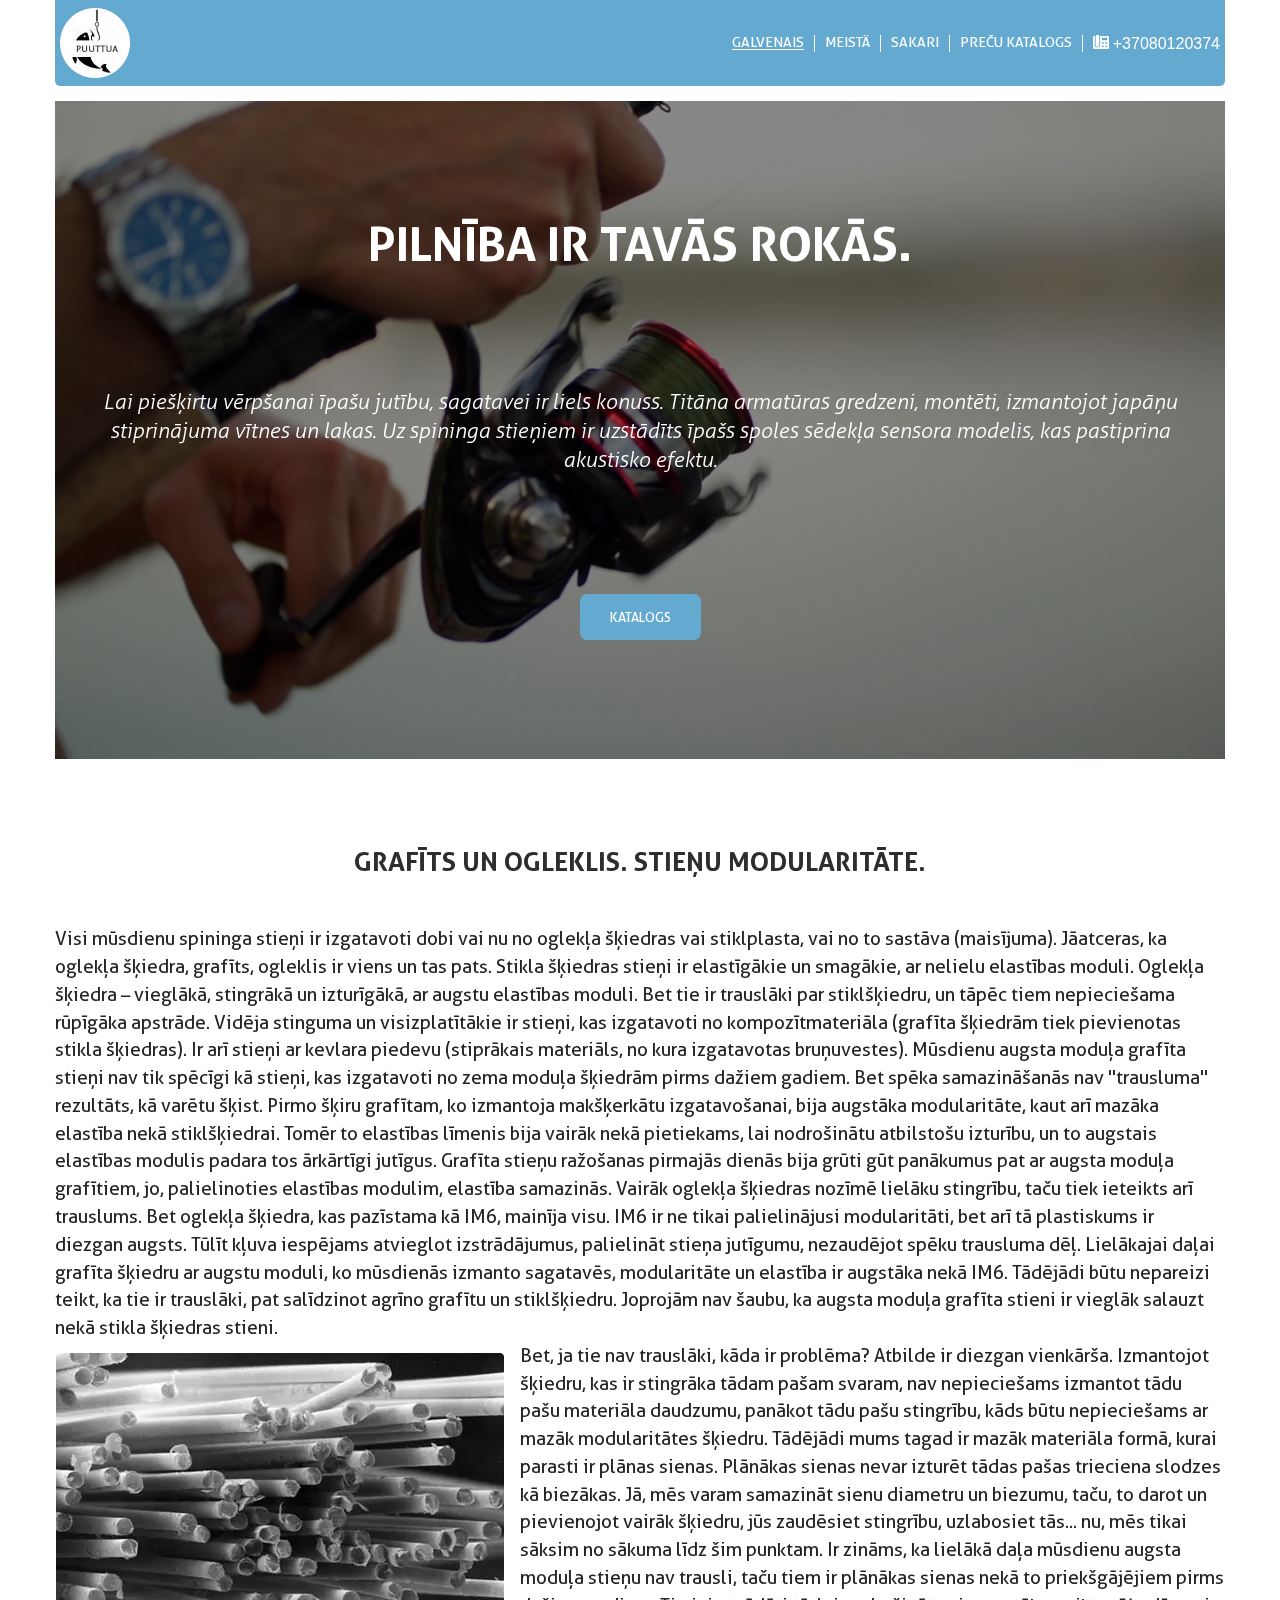
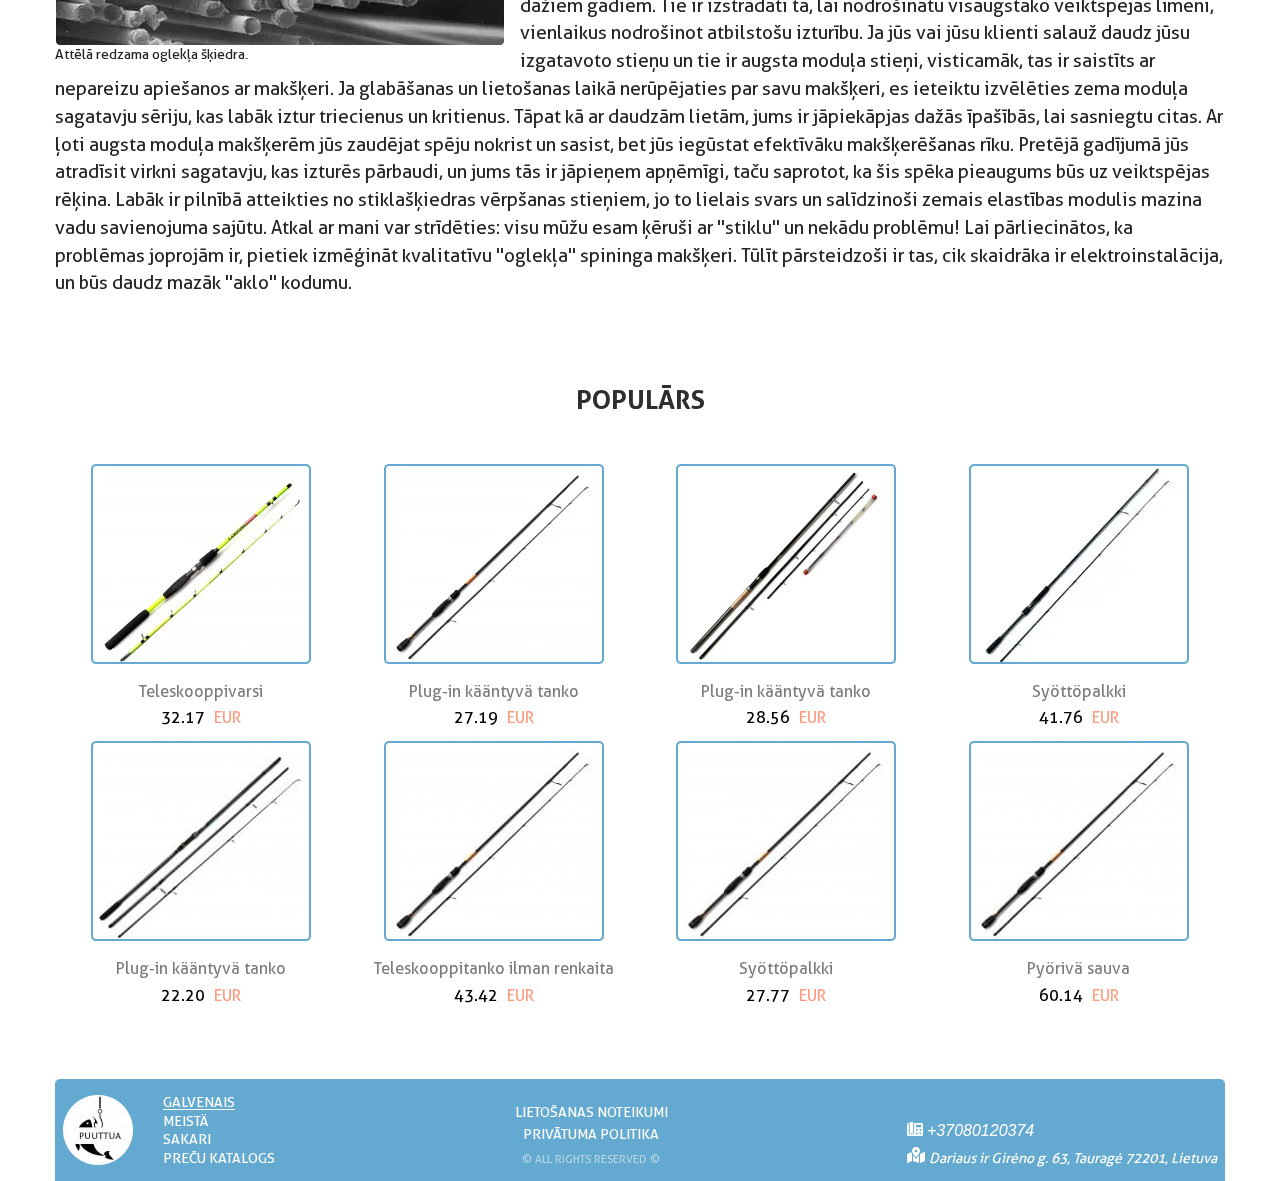
<file: index.html>
<!DOCTYPE html>
<html lang="lv">

<head>
  <title>Galvenais</title>
  <meta charset="UTF-8">
  <meta name="format-detection" content="telephone=no">
  <link rel="stylesheet" href="css/style.min.css">
  <link rel="shortcut icon" href="img/icons/favicon.ico">
  <meta name="viewport" content="width=device-width, initial-scale=1.0">
</head>

<body>
  <div class="wrapper">
    <header class="header">
      <div class="container">
        <div class="header__row">
          <div class="header__logo logo"> <a href="index.html">
              <picture>
                <source srcset="img/icons/log.webp" type="image/webp"><img src="img/icons/log.png" alt="Logo">
              </picture>
            </a> </div>
          <div class="header__menu menu">
            <div class="menu__icon icon-menu"> <span></span> <span></span> <span></span> </div>
            <nav class="menu__body">
              <ul class="menu__list">
                <li><a href="index.html" class="menu__link active-page">Galvenais</a></li>
                <li><a href="aboutUs.html" target="_blank" target="_blank" class="menu__link">Meistä</a></li>
                <li><a href="contacts.html" target="_blank" target="_blank" class="menu__link">sakari</a></li>
                <li><a href="catalog.html" target="_blank" target="_blank" class="menu__link">Preču katalogs</a></li>
                <li><a href="tel:+37080120374" class="data__phone">+37080120374</a></li>
              </ul>
            </nav>
          </div>
        </div>
      </div>
    </header>
    <div class="content">
      <section class="page-intro">
        <div class="full-screen">
          <div class="container">
            <div class="full-screen__item">
              <div class="full-screen__layer">
                <div class="full-screen__body">
                  <h1 class="full-screen__title">Pilnība ir tavās rokās.</h1>
                  <p class="full-screen__text">Lai piešķirtu vērpšanai īpašu jutību, sagatavei ir liels konuss. Titāna
                    armatūras gredzeni, montēti, izmantojot japāņu stiprinājuma vītnes un lakas. Uz spininga stieņiem ir
                    uzstādīts īpašs spoles sēdekļa sensora modelis, kas pastiprina akustisko efektu. </p> <a
                    class="full-screen__link" href="catalog.html" target="_blank"> <input class="full-screen__btn" type="button"
                      value="Katalogs"> </a>
                </div> <video class="full-screen__video-descktop" src="img/Introductory_video-desktop.mp4" autoplay
                  preload="auto" loop muted></video> <video class="full-screen__video-mobile"
                  src="img/Introductory_video-mobile.mp4" autoplay preload="auto" loop muted></video>
              </div>
            </div>
          </div>
        </div>
      </section>
      <section class="page-about">
        <div class="about">
          <div class="container">
            <div class="about__item">
              <h3 class="about__title title">Grafīts un ogleklis. Stieņu modularitāte.</h3>
              <p class="about__text">Visi mūsdienu spininga stieņi ir izgatavoti dobi vai nu no oglekļa šķiedras vai
                stiklplasta, vai no to sastāva (maisījuma). Jāatceras, ka oglekļa šķiedra, grafīts, ogleklis ir viens un
                tas pats. Stikla šķiedras stieņi ir elastīgākie un smagākie, ar nelielu elastības moduli. Oglekļa
                šķiedra – vieglākā, stingrākā un izturīgākā, ar augstu elastības moduli. Bet tie ir trauslāki par
                stiklšķiedru, un tāpēc tiem nepieciešama rūpīgāka apstrāde. Vidēja stinguma un visizplatītākie ir
                stieņi, kas izgatavoti no kompozītmateriāla (grafīta šķiedrām tiek pievienotas stikla šķiedras). Ir arī
                stieņi ar kevlara piedevu (stiprākais materiāls, no kura izgatavotas bruņuvestes). Mūsdienu augsta
                moduļa grafīta stieņi nav tik spēcīgi kā stieņi, kas izgatavoti no zema moduļa šķiedrām pirms dažiem
                gadiem. Bet spēka samazināšanās nav "trausluma" rezultāts, kā varētu šķist. Pirmo šķiru grafītam, ko
                izmantoja makšķerkātu izgatavošanai, bija augstāka modularitāte, kaut arī mazāka elastība nekā
                stiklšķiedrai. Tomēr to elastības līmenis bija vairāk nekā pietiekams, lai nodrošinātu atbilstošu
                izturību, un to augstais elastības modulis padara tos ārkārtīgi jutīgus. Grafīta stieņu ražošanas
                pirmajās dienās bija grūti gūt panākumus pat ar augsta moduļa grafītiem, jo, palielinoties elastības
                modulim, elastība samazinās. Vairāk oglekļa šķiedras nozīmē lielāku stingrību, taču tiek ieteikts arī
                trauslums. Bet oglekļa šķiedra, kas pazīstama kā IM6, mainīja visu. IM6 ir ne tikai palielinājusi
                modularitāti, bet arī tā plastiskums ir diezgan augsts. Tūlīt kļuva iespējams atvieglot izstrādājumus,
                palielināt stieņa jutīgumu, nezaudējot spēku trausluma dēļ. Lielākajai daļai grafīta šķiedru ar augstu
                moduli, ko mūsdienās izmanto sagatavēs, modularitāte un elastība ir augstāka nekā IM6. Tādējādi būtu
                nepareizi teikt, ka tie ir trauslāki, pat salīdzinot agrīno grafītu un stiklšķiedru. Joprojām nav šaubu,
                ka augsta moduļa grafīta stieni ir vieglāk salauzt nekā stikla šķiedras stieni. </p>
              <div class="about__insert">
                <picture>
                  <img src="img/grafit.jpg" alt="karbona šķiedra."
                    class="about__insert-img">
                </picture> <span>Attēlā redzama oglekļa šķiedra. </span>
              </div>
              <p class="about__text"> Bet, ja tie nav trauslāki, kāda ir problēma? Atbilde ir diezgan vienkārša.
                Izmantojot šķiedru, kas ir stingrāka tādam pašam svaram, nav nepieciešams izmantot tādu pašu materiāla
                daudzumu, panākot tādu pašu stingrību, kāds būtu nepieciešams ar mazāk modularitātes šķiedru. Tādējādi
                mums tagad ir mazāk materiāla formā, kurai parasti ir plānas sienas. Plānākas sienas nevar izturēt tādas
                pašas trieciena slodzes kā biezākas. Jā, mēs varam samazināt sienu diametru un biezumu, taču, to darot
                un pievienojot vairāk šķiedru, jūs zaudēsiet stingrību, uzlabosiet tās... nu, mēs tikai sāksim no sākuma
                līdz šim punktam. Ir zināms, ka lielākā daļa mūsdienu augsta moduļa stieņu nav trausli, taču tiem ir
                plānākas sienas nekā to priekšgājējiem pirms dažiem gadiem. Tie ir izstrādāti tā, lai nodrošinātu
                visaugstāko veiktspējas līmeni, vienlaikus nodrošinot atbilstošu izturību. Ja jūs vai jūsu klienti
                salauž daudz jūsu izgatavoto stieņu un tie ir augsta moduļa stieņi, visticamāk, tas ir saistīts ar
                nepareizu apiešanos ar makšķeri. Ja glabāšanas un lietošanas laikā nerūpējaties par savu makšķeri, es
                ieteiktu izvēlēties zema moduļa sagatavju sēriju, kas labāk iztur triecienus un kritienus. Tāpat kā ar
                daudzām lietām, jums ir jāpiekāpjas dažās īpašībās, lai sasniegtu citas. Ar ļoti augsta moduļa makšķerēm
                jūs zaudējat spēju nokrist un sasist, bet jūs iegūstat efektīvāku makšķerēšanas rīku. Pretējā gadījumā
                jūs atradīsit virkni sagatavju, kas izturēs pārbaudi, un jums tās ir jāpieņem apņēmīgi, taču saprotot,
                ka šis spēka pieaugums būs uz veiktspējas rēķina. Labāk ir pilnībā atteikties no stiklašķiedras
                vērpšanas stieņiem, jo ​​to lielais svars un salīdzinoši zemais elastības modulis mazina vadu
                savienojuma sajūtu. Atkal ar mani var strīdēties: visu mūžu esam ķēruši ar "stiklu" un nekādu problēmu!
                Lai pārliecinātos, ka problēmas joprojām ir, pietiek izmēģināt kvalitatīvu "oglekļa" spininga makšķeri.
                Tūlīt pārsteidzoši ir tas, cik skaidrāka ir elektroinstalācija, un būs daudz mazāk "aklo" kodumu. </p>
            </div>
          </div>
        </div>
      </section>
      <section class="page-catalog">
        <div class="catalog">
          <div class="container">
            <h3 class="catalog__title title">Populārs</h3>
            <div class="catalog__items">
              <div class="catalog__item">
                <picture>
                  <img src="img/01.jpg" alt="" class="catalog__item-img">
                </picture>
                <h4 class="catalog__item-name">Teleskooppivarsi</h4>
                <p class="catalog__item-price"> 32.17 <span> EUR </span> </p>
              </div>
              <div class="catalog__item">
                <picture>
                  <img src="img/02.jpg" alt="" class="catalog__item-img">
                </picture>
                <h4 class="catalog__item-name">Plug-in kääntyvä tanko</h4>
                <p class="catalog__item-price"> 27.19 <span> EUR </span> </p>
              </div>
              <div class="catalog__item">
                <picture>
                  <img src="img/03.jpg" alt="" class="catalog__item-img">
                </picture>
                <h4 class="catalog__item-name">Plug-in kääntyvä tanko</h4>
                <p class="catalog__item-price"> 28.56 <span> EUR </span> </p>
              </div>
              <div class="catalog__item">
                <picture>
                  <img src="img/04.jpg" alt="" class="catalog__item-img">
                </picture>
                <h4 class="catalog__item-name">Syöttöpalkki</h4>
                <p class="catalog__item-price"> 41.76 <span> EUR </span> </p>
              </div>
              <div class="catalog__item">
                <picture>
                  <img src="img/05.jpg" alt="" class="catalog__item-img">
                </picture>
                <h4 class="catalog__item-name">Plug-in kääntyvä tanko</h4>
                <p class="catalog__item-price"> 22.20 <span> EUR </span> </p>
              </div>
              <div class="catalog__item">
                <picture>
                  <img src="img/06.jpg" alt="" class="catalog__item-img">
                </picture>
                <h4 class="catalog__item-name">Teleskooppitanko ilman renkaita</h4>
                <p class="catalog__item-price"> 43.42 <span> EUR </span> </p>
              </div>
              <div class="catalog__item">
                <picture>
                  <img src="img/06.jpg" alt="" class="catalog__item-img">
                </picture>
                <h4 class="catalog__item-name">Syöttöpalkki</h4>
                <p class="catalog__item-price"> 27.77 <span> EUR </span> </p>
              </div>
              <div class="catalog__item">
                <picture>
                  <img src="img/06.jpg" alt="" class="catalog__item-img">
                </picture>
                <h4 class="catalog__item-name">Pyörivä sauva</h4>
                <p class="catalog__item-price"> 60.14 <span> EUR </span> </p>
              </div>
            </div>
          </div>
        </div>
      </section>
    </div>
    <footer class="footer">
      <div class='container'>
        <div class="footer__row">
          <div class="footer__culum">
            <div class="footer__logo logo"> <a href="index.html">
                <picture>
                  <source srcset="img/icons/log.webp" type="image/webp"><img src="img/icons/log.png" alt="Logo">
                </picture>
              </a> </div>
            <div class="footer__menu footer-menu">
              <nav class="footer-menu__body">
                <ul class="footer-menu__list">
                  <li><a href="index.html" class="footer-menu__link active-page">Galvenais</a></li>
                  <li><a href="aboutUs.html" target="_blank" class="footer-menu__link">Meistä</a></li>
                  <li><a href="contacts.html" target="_blank" class="footer-menu__link">sakari</a></li>
                  <li><a href="catalog.html" target="_blank" class="footer-menu__link">Preču katalogs</a></li>
                </ul>
              </nav>
            </div>
          </div>
          <div class="footer__culum">
            <div class="footer__rules rules">
              <a href="termsOfUse.html" target="_blank">Lietošanas noteikumi</a>
              <a href="privacyPolicy.html" target="_blank">Privātuma politika</a>
              <p class="rules__text">© all rights reserved ©</p>
            </div>
          </div>
          <div class="footer__culum">
            <address class="footer__data data">
              <div class="data"> <a class="data__phone" href="tel:+37080120374">+37080120374</a> <a
                  class="data__address" href="">Dariaus ir Girėno g. 63, Tauragė 72201, Lietuva</a> </div>
            </address>
          </div>
        </div>
      </div>
    </footer>
  </div>
  <script src="https://code.jquery.com/jquery-3.3.1.min.js"></script>
  <script src="js/script.js"></script>
</body>

</html>
</file>
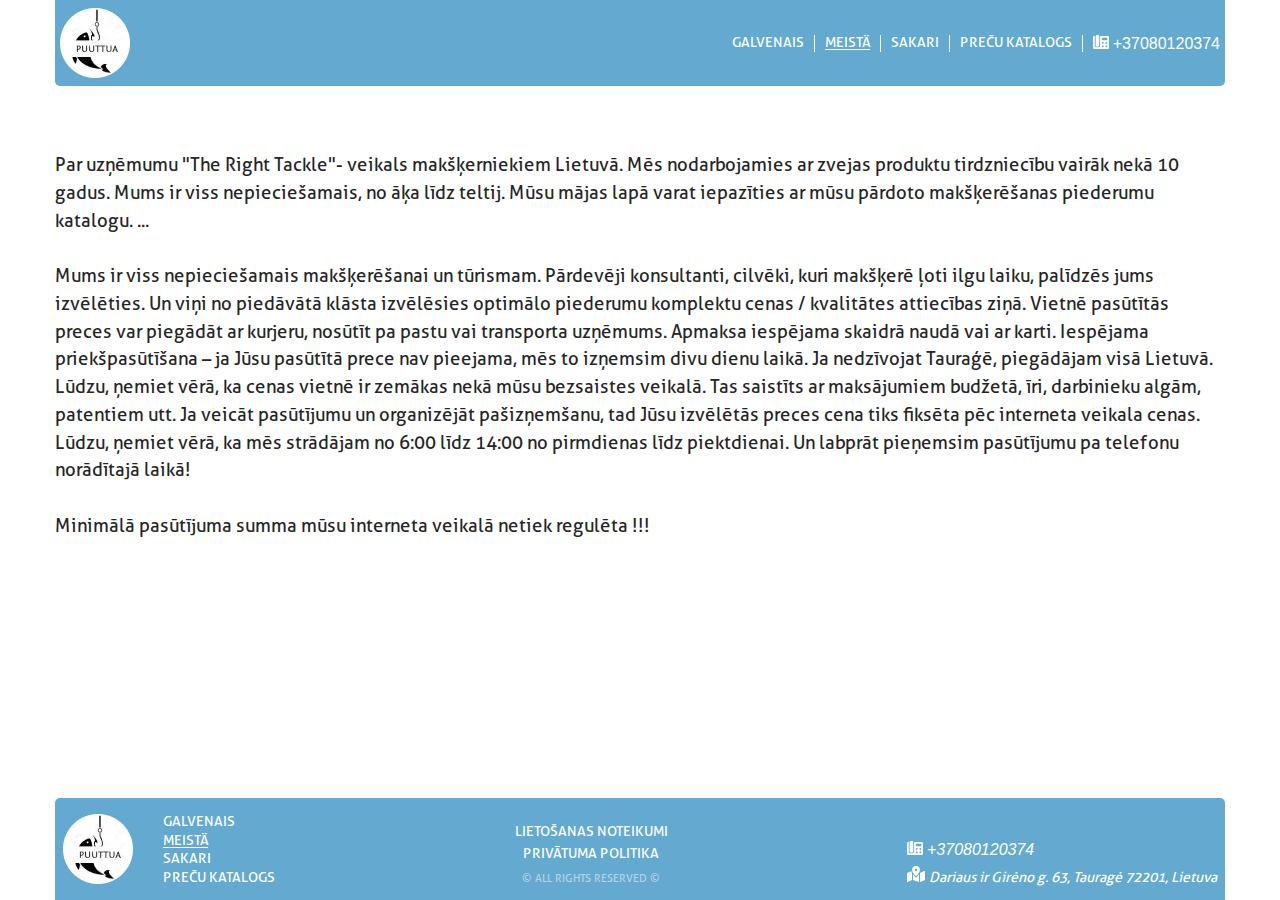
<file: aboutUs.html>
<!DOCTYPE html>
<html lang="lv">

<head>
  <title>Meistä</title>
  <meta charset="UTF-8">
  <meta name="format-detection" content="telephone=no">
  <link rel="stylesheet" href="css/style.min.css">
  <link rel="shortcut icon" href="img/icons/favicon.ico">
  <meta name="viewport" content="width=device-width, initial-scale=1.0">
</head>

<body>
  <div class="wrapper">
    <header class="header">
      <div class="container">
        <div class="header__row">
          <div class="header__logo logo"> 
            <a href="index.html">
              <picture>
                <source srcset="img/icons/log.webp" type="image/webp">
                <img src="img/icons/log.png" alt="Logo">
              </picture>
            </a> 
          </div>
          <div class="header__menu menu">
            <div class="menu__icon icon-menu"> <span></span> <span></span> <span></span> </div>
            <nav class="menu__body">
              <ul class="menu__list">
                <li><a href="index.html" class="menu__link">Galvenais</a></li>
                <li><a href="aboutUs.html" target="_blank" class="menu__link active-page">Meistä</a></li>
                <li><a href="contacts.html" target="_blank" class="menu__link">sakari</a></li>
                <li><a href="catalog.html" target="_blank" class="menu__link">Preču katalogs</a></li>
                <li><a href="tel:+37080120374" class="data__phone">+37080120374</a></li>
              </ul>
            </nav>
          </div>
        </div>
      </div>
    </header>

    <div class="content">
      <div class="about-us">
        <div class="container">
          <h3 class="about-us__title title"></h3>
          <p class="about-us__text text">Par uzņēmumu
            "The Right Tackle"- veikals makšķerniekiem Lietuvā.
            Mēs nodarbojamies ar zvejas produktu tirdzniecību vairāk nekā 10 gadus. Mums ir viss nepieciešamais, no āķa
            līdz teltij. Mūsu mājas lapā varat iepazīties ar mūsu pārdoto makšķerēšanas piederumu katalogu. ...
            <br>
            <br>
            Mums ir viss nepieciešamais makšķerēšanai un tūrismam. Pārdevēji konsultanti, cilvēki, kuri makšķerē ļoti
            ilgu
            laiku, palīdzēs jums izvēlēties. Un viņi no piedāvātā klāsta izvēlēsies optimālo piederumu komplektu cenas /
            kvalitātes attiecības ziņā.
            Vietnē pasūtītās preces var piegādāt ar kurjeru, nosūtīt pa pastu vai transporta uzņēmums. Apmaksa iespējama
            skaidrā naudā vai ar karti.
            Iespējama priekšpasūtīšana – ja Jūsu pasūtītā prece nav pieejama, mēs to izņemsim divu dienu laikā.
            Ja nedzīvojat Tauraģē, piegādājam visā Lietuvā.
            Lūdzu, ņemiet vērā, ka cenas vietnē ir zemākas nekā mūsu bezsaistes veikalā. Tas saistīts ar maksājumiem
            budžetā, īri, darbinieku algām, patentiem utt. Ja veicāt pasūtījumu un organizējāt pašizņemšanu, tad Jūsu
            izvēlētās preces cena tiks fiksēta pēc interneta veikala cenas.
            Lūdzu, ņemiet vērā, ka mēs strādājam no 6:00 līdz 14:00 no pirmdienas līdz piektdienai. Un labprāt pieņemsim
            pasūtījumu pa telefonu norādītajā laikā!
            <br>
            <br>
            Minimālā pasūtījuma summa mūsu interneta veikalā netiek regulēta !!!
          </p>
        </div>
      </div>
    </div>


    <footer class="footer">
      <div class='container'>
        <div class="footer__row">
          <div class="footer__culum">
            <div class="footer__logo logo"> <a href="index.html">
                <picture>
                  <source srcset="img/icons/log.webp" type="image/webp"><img src="img/icons/log.png" alt="Logo">
                </picture>
              </a> </div>
            <div class="footer__menu footer-menu">
              <nav class="footer-menu__body">
                <ul class="footer-menu__list">
                  <li><a href="index.html" target="_blank" class="footer-menu__link">Galvenais</a></li>
                  <li><a href="aboutUs.html" target="_blank" class="footer-menu__link active-page">Meistä</a></li>
                  <li><a href="contacts.html" target="_blank" class="footer-menu__link">sakari</a></li>
                  <li><a href="catalog.html" target="_blank" class="footer-menu__link">Preču katalogs</a></li>
                </ul>
              </nav>
            </div>
          </div>
          <div class="footer__culum">
            <div class="footer__rules rules">
              <a href="termsOfUse.html" target="_blank">Lietošanas noteikumi</a>
              <a href="privacyPolicy.html" target="_blank">Privātuma politika</a>
              <p class="rules__text">© all rights reserved ©</p>
            </div>
          </div>
          <div class="footer__culum">
            <address class="footer__data">
              <div class="data"> <a class="data__phone" href="tel:+37080120374">+37080120374</a>
                <a class="data__address" target="_blank" href="">Dariaus ir Girėno g. 63, Tauragė 72201, Lietuva</a>
              </div>
            </address>
          </div>
        </div>
      </div>
    </footer>
  </div>
  <script src="https://code.jquery.com/jquery-3.3.1.min.js"></script>
  <script src="js/script.js"></script>
</body>

</html>
</file>
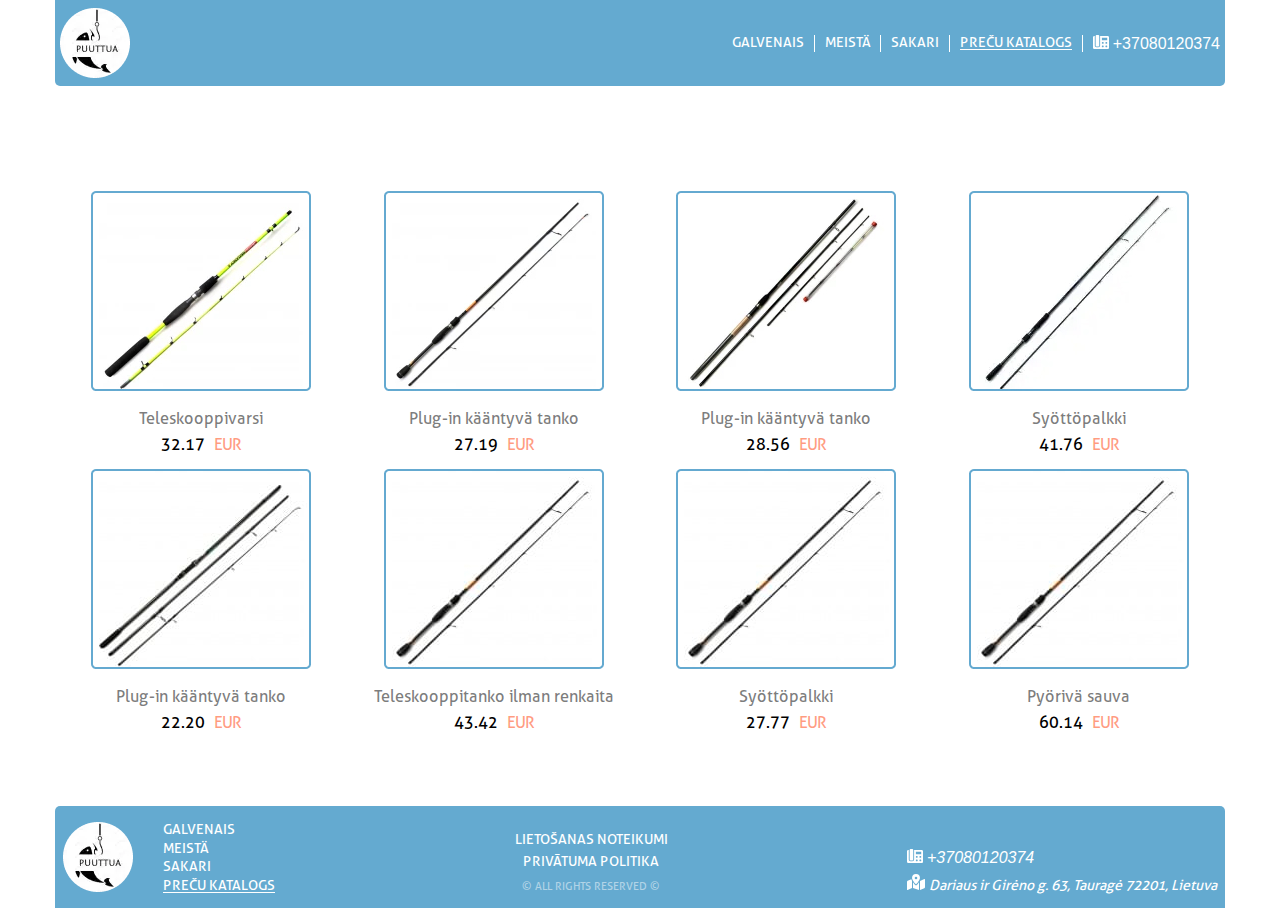
<file: catalog.html>
<!DOCTYPE html>
<html lang="lv">

<head>
  <title>Katalogs</title>
  <meta charset="UTF-8">
  <meta name="format-detection" content="telephone=no">
  <link rel="stylesheet" href="css/style.min.css">
  <link rel="shortcut icon" href="img/icons/favicon.ico">
  <meta name="viewport" content="width=device-width, initial-scale=1.0">
</head>

<body>
  <div class="wrapper">
    <header class="header">
      <div class="container">
        <div class="header__row">
          <div class="header__logo logo"> <a href="index.html">
              <picture>
                <source srcset="img/icons/log.webp" type="image/webp"><img src="img/icons/log.png" alt="Logo">
              </picture>
            </a> </div>
          <div class="header__menu menu">
            <div class="menu__icon icon-menu"> <span></span> <span></span> <span></span> </div>
            <nav class="menu__body">
              <ul class="menu__list">
                <li><a href="index.html" class="menu__link">Galvenais</a></li>
                <li><a href="aboutUs.html" target="_blank" target="_blank" class="menu__link">Meistä</a></li>
                <li><a href="contacts.html" target="_blank" target="_blank" class="menu__link">sakari</a></li>
                <li><a href="catalog.html" target="_blank" target="_blank" class="menu__link  active-page">Preču katalogs</a></li>
                <li><a href="tel:+37080120374" class="data__phone">+37080120374</a></li>
              </ul>
            </nav>
          </div>
        </div>
      </div>
    </header>

    <div class="content">
      <section class="page-catalog">
        <div class="catalog">
          <div class="container">
            <h3 class="catalog__title title"></h3>
            <div class="catalog__items">
              <div class="catalog__item">
                <picture><img src="img/01.jpg" alt="" class="catalog__item-img"></picture>
                <h4 class="catalog__item-name">Teleskooppivarsi</h4>
                <p class="catalog__item-price">
                  32.17
                  <span>
                    EUR
                  </span>
                </p>
              </div>
              <div class="catalog__item">
                <picture><img src="img/02.jpg" alt="" class="catalog__item-img"></picture>
                <h4 class="catalog__item-name">Plug-in kääntyvä tanko</h4>
                <p class="catalog__item-price">
                  27.19
                  <span>
                    EUR
                  </span>
                </p>
              </div>
              <div class="catalog__item">
                <picture><img src="img/03.jpg" alt="" class="catalog__item-img"></picture>
                <h4 class="catalog__item-name">Plug-in kääntyvä tanko</h4>
                <p class="catalog__item-price">
                  28.56
                  <span>
                    EUR
                  </span>
                </p>
              </div>
              <div class="catalog__item">
                <picture><img src="img/04.jpg" alt="" class="catalog__item-img"></picture>
                <h4 class="catalog__item-name">Syöttöpalkki</h4>
                <p class="catalog__item-price">
                  41.76
                  <span>
                    EUR
                  </span>
                </p>
              </div>
              <div class="catalog__item">
                <picture><img src="img/05.jpg" alt="" class="catalog__item-img"></picture>
                <h4 class="catalog__item-name">Plug-in kääntyvä tanko</h4>
                <p class="catalog__item-price">
                  22.20
                  <span>
                    EUR
                  </span>
                </p>
              </div>
              <div class="catalog__item">
                <picture><img src="img/06.jpg" alt="" class="catalog__item-img"></picture>
                <h4 class="catalog__item-name">Teleskooppitanko ilman renkaita</h4>
                <p class="catalog__item-price">
                  43.42
                  <span>
                    EUR
                  </span>
                </p>
              </div>
              <div class="catalog__item">
                <picture><img src="img/06.jpg" alt="" class="catalog__item-img"></picture>
                <h4 class="catalog__item-name">Syöttöpalkki</h4>
                <p class="catalog__item-price">
                  27.77
                  <span>
                    EUR
                  </span>
                </p>
              </div>
              <div class="catalog__item">
                <picture><img src="img/06.jpg" alt="" class="catalog__item-img"></picture>
                <h4 class="catalog__item-name">Pyörivä sauva</h4>
                <p class="catalog__item-price">
                  60.14
                  <span>
                    EUR
                  </span>
                </p>
              </div>
            </div>
          </div>
        </div>
      </section>
    </div>
    
    <footer class="footer">
      <div class='container'>
        <div class="footer__row">
          <div class="footer__culum">
            <div class="footer__logo logo"> <a href="index.html">
                <picture>
                  <source srcset="img/icons/log.webp" type="image/webp"><img src="img/icons/log.png" alt="Logo">
                </picture>
              </a> </div>
            <div class="footer__menu footer-menu">
              <nav class="footer-menu__body">
                <ul class="footer-menu__list">
                  <li><a href="index.html" class="footer-menu__link">Galvenais</a></li>
                  <li><a href="aboutUs.html" target="_blank" class="footer-menu__link">Meistä</a></li>
                  <li><a href="contacts.html" target="_blank" class="footer-menu__link">sakari</a></li>
                  <li><a href="catalog.html" target="_blank" class="footer-menu__link active-page">Preču katalogs</a></li>
                </ul>
              </nav>
            </div>
          </div>
          <div class="footer__culum">
            <div class="footer__rules rules">
              <a href="termsOfUse.html" target="_blank">Lietošanas noteikumi</a>
              <a href="privacyPolicy.html" target="_blank">Privātuma politika</a>
                <p class="rules__text">© all rights reserved ©</p>
            </div>
          </div>
          <div class="footer__culum">
            <address class="footer__data">
              <div class="data"> <a class="data__phone" href="tel:+37080120374">+37080120374</a> 
                <a class="data__address" target="_blank" href="">Dariaus ir Girėno g. 63, Tauragė 72201, Lietuva</a> </div>
            </address>
          </div>
        </div>
      </div>
    </footer>
  </div>
  <script src="https://code.jquery.com/jquery-3.3.1.min.js"></script>
  <script src="js/script.js"></script>
</body>

</html>
</file>
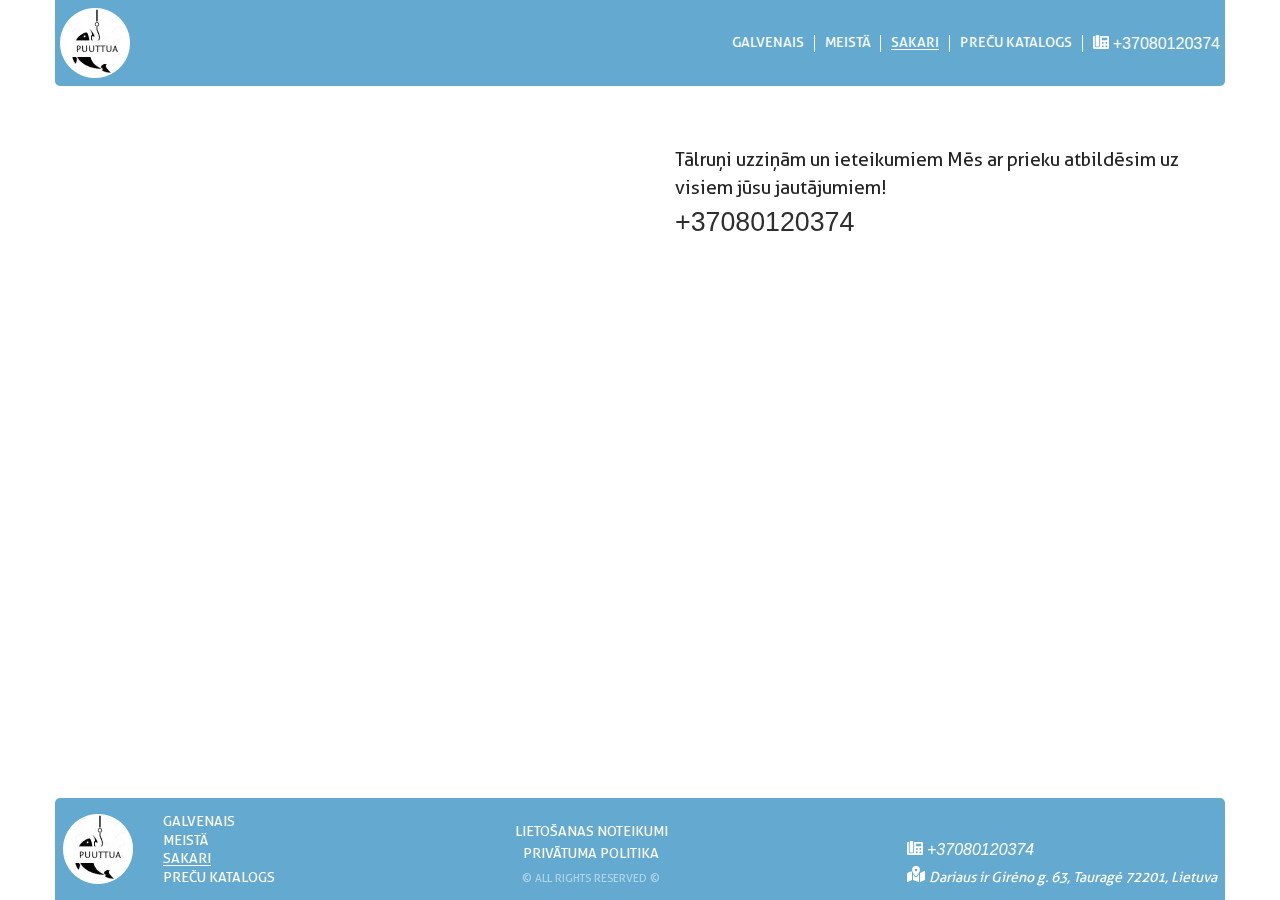
<file: contacts.html>
<!DOCTYPE html>
<html lang="lv">

<head>
  <title>Sakari</title>
  <meta charset="UTF-8">
  <meta name="format-detection" content="telephone=no">
  <link rel="stylesheet" href="css/style.min.css">
  <link rel="shortcut icon" href="img/icons/favicon.ico">
  <meta name="viewport" content="width=device-width, initial-scale=1.0">
</head>

<body>
  <div class="wrapper">
    <header class="header">
      <div class="container">
        <div class="header__row">
          <div class="header__logo logo"> <a href="index.html">
              <picture>
                <source srcset="img/icons/log.webp" type="image/webp"><img src="img/icons/log.png" alt="Logo">
              </picture>
            </a> </div>
          <div class="header__menu menu">
            <div class="menu__icon icon-menu"> <span></span> <span></span> <span></span> </div>
            <nav class="menu__body">
              <ul class="menu__list">
                <li><a href="index.html" class="menu__link">Galvenais</a></li>
                <li><a href="aboutUs.html" target="_blank" target="_blank" class="menu__link">Meistä</a></li>
                <li><a href="contacts.html" target="_blank" target="_blank" class="menu__link active-page">sakari</a></li>
                <li><a href="catalog.html" target="_blank" target="_blank" class="menu__link">Preču katalogs</a></li>
                <li><a href="tel:+37080120374" class="data__phone">+37080120374</a></li>
              </ul>
            </nav>
          </div>
        </div>
      </div>
    </header>

    <div class="content">
      <div class="contact">
        <div class="container">
          <div class="contact__item">
            <div class="contact__address-map">
              <iframe
                src="https://www.google.com/maps/embed?pb=!1m18!1m12!1m3!1d2273.5234055424603!2d22.297882016028215!3d55.26153658042482!2m3!1f0!2f0!3f0!3m2!1i1024!2i768!4f13.1!3m3!1m2!1s0x46e43e7ac0472c91%3A0xa13ca6ad86691a2b!2zRGFyaWF1cyBpciBHaXLEl25vIGcuIDYzLCBUYXVyYWfElyA3MjIwMSwg0JvQuNGC0LLQsA!5e0!3m2!1sru!2sru!4v1636208464148!5m2!1sru!2sru"
                width="600" height="450" style="border:0;" allowfullscreen="" loading="lazy">
              </iframe>
            </div>
            <p class="contact__text">
              Tālruņi uzziņām un ieteikumiem
              Mēs ar prieku atbildēsim uz visiem jūsu jautājumiem!
              <br>
              <a class="contact__phone" href="tel:+37080120374">+37080120374</a>
            </p>
          </div>
        </div>
      </div>
    </div>

    <footer class="footer">
      <div class='container'>
        <div class="footer__row">
          <div class="footer__culum">
            <div class="footer__logo logo"> <a href="index.html">
                <picture>
                  <source srcset="img/icons/log.webp" type="image/webp"><img src="img/icons/log.png" alt="Logo">
                </picture>
              </a> </div>
            <div class="footer__menu footer-menu">
              <nav class="footer-menu__body">
                <ul class="footer-menu__list">
                  <li><a href="index.html" class="footer-menu__link">Galvenais</a></li>
                  <li><a href="aboutUs.html" target="_blank" class="footer-menu__link">Meistä</a></li>
                  <li><a href="contacts.html" target="_blank" class="footer-menu__link active-page">sakari</a></li>
                  <li><a href="catalog.html" target="_blank" class="footer-menu__link">Preču katalogs</a></li>
                </ul>
              </nav>
            </div>
          </div>
          <div class="footer__culum">
            <div class="footer__rules rules">
              <a href="termsOfUse.html" target="_blank">Lietošanas noteikumi</a>
              <a href="privacyPolicy.html" target="_blank">Privātuma politika</a>
              <p class="rules__text">© all rights reserved ©</p>
            </div>
          </div>
          <div class="footer__culum">
            <address class="footer__data">
              <div class="data">
                <a class="data__phone" href="tel:+37080120374">+37080120374</a> 
                <a class="data__address" target="_blank" href="">Dariaus ir Girėno g. 63, Tauragė 72201, Lietuva</a>
              </div>
            </address>
          </div>
        </div>
      </div>
    </footer>
  </div>
  <script src="https://code.jquery.com/jquery-3.3.1.min.js"></script>
  <script src="js/script.js"></script>
</body>

</html>
</file>
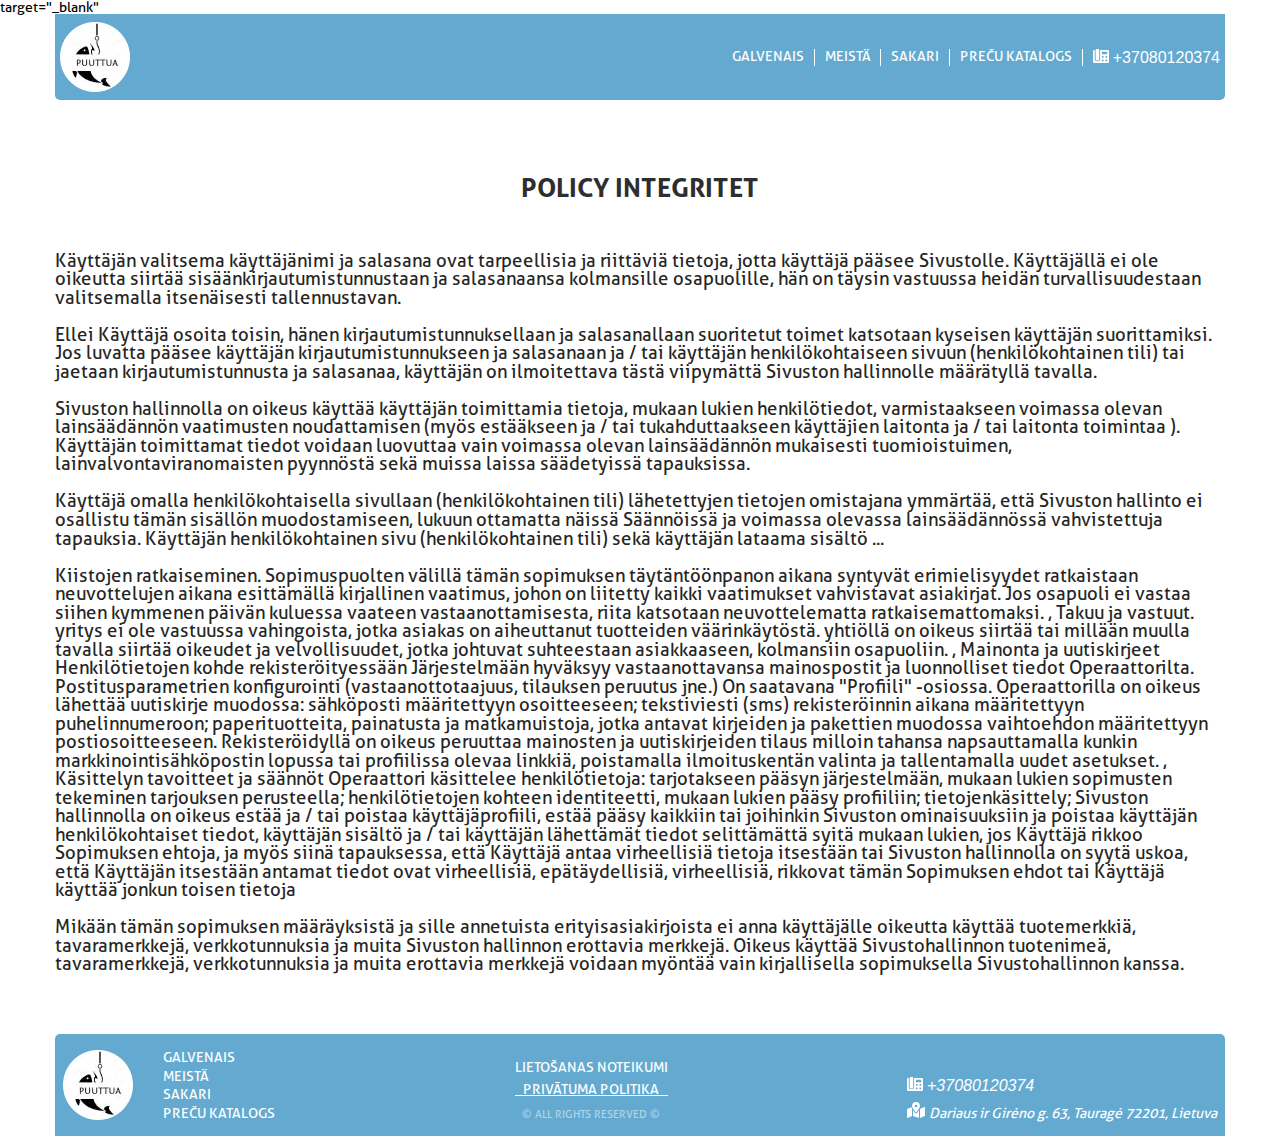
<file: privacyPolicy.html>
target="_blank"<!DOCTYPE html>
<html lang="lv">

<head>
  <title>Privātuma politika</title>
  <meta charset="UTF-8">
  <meta name="format-detection" content="telephone=no">
  <link rel="stylesheet" href="css/style.min.css">
  <link rel="shortcut icon" href="img/icons/favicon.ico">
  <meta name="viewport" content="width=device-width, initial-scale=1.0">
</head>

<body>
  <div class="wrapper">
    <header class="header">
      <div class="container">
        <div class="header__row">
          <div class="header__logo logo"> <a href="index.html">
              <picture>
                <source srcset="img/icons/log.webp" type="image/webp"><img src="img/icons/log.png" alt="Logo">
              </picture>
            </a> </div>
          <div class="header__menu menu">
            <div class="menu__icon icon-menu"> <span></span> <span></span> <span></span> </div>
            <nav class="menu__body">
              <ul class="menu__list">
                <li><a href="index.html" class="menu__link">Galvenais</a></li>
                <li><a href="aboutUs.html" target="_blank" class="menu__link">Meistä</a></li>
                <li><a href="contacts.html" target="_blank" class="menu__link">sakari</a></li>
                <li><a href="catalog.html" target="_blank" class="menu__link">Preču katalogs</a></li>
                <li><a href="tel:+37080120374" class="data__phone">+37080120374</a></li>
              </ul>
            </nav>
          </div>
        </div>
      </div>
    </header>

    <div class="content">
      <div class="privacy-policy">
        <div class="container">
          <div class="privacy-policy__item">
            <h3 class="privacy-policy__title title">Policy integritet</h3>
            <p class="privacy-policy__text">
              Käyttäjän valitsema käyttäjänimi ja salasana ovat tarpeellisia ja riittäviä tietoja, jotta käyttäjä pääsee
              Sivustolle. Käyttäjällä ei ole oikeutta siirtää sisäänkirjautumistunnustaan ​​ja salasanaansa kolmansille
              osapuolille, hän on täysin vastuussa heidän turvallisuudestaan ​​valitsemalla itsenäisesti tallennustavan.
              <br>
              <br>
              Ellei Käyttäjä osoita toisin, hänen kirjautumistunnuksellaan ja salasanallaan suoritetut toimet katsotaan
              kyseisen käyttäjän suorittamiksi. Jos luvatta pääsee käyttäjän kirjautumistunnukseen ja salasanaan ja /
              tai
              käyttäjän henkilökohtaiseen sivuun (henkilökohtainen tili) tai jaetaan kirjautumistunnusta ja salasanaa,
              käyttäjän on ilmoitettava tästä viipymättä Sivuston hallinnolle määrätyllä tavalla.
              <br>
              <br>
              Sivuston hallinnolla on oikeus käyttää käyttäjän toimittamia tietoja, mukaan lukien henkilötiedot,
              varmistaakseen voimassa olevan lainsäädännön vaatimusten noudattamisen (myös estääkseen ja / tai
              tukahduttaakseen käyttäjien laitonta ja / tai laitonta toimintaa ). Käyttäjän toimittamat tiedot voidaan
              luovuttaa vain voimassa olevan lainsäädännön mukaisesti tuomioistuimen, lainvalvontaviranomaisten
              pyynnöstä
              sekä muissa laissa säädetyissä tapauksissa.
              <br>
              <br>
              Käyttäjä omalla henkilökohtaisella sivullaan (henkilökohtainen tili) lähetettyjen tietojen omistajana
              ymmärtää, että Sivuston hallinto ei osallistu tämän sisällön muodostamiseen, lukuun ottamatta näissä
              Säännöissä ja voimassa olevassa lainsäädännössä vahvistettuja tapauksia. Käyttäjän henkilökohtainen sivu
              (henkilökohtainen tili) sekä käyttäjän lataama sisältö ...
              <br>
              <br>
              Kiistojen ratkaiseminen. Sopimuspuolten välillä tämän sopimuksen täytäntöönpanon aikana syntyvät
              erimielisyydet ratkaistaan ​​neuvottelujen aikana esittämällä kirjallinen vaatimus, johon on liitetty
              kaikki
              vaatimukset vahvistavat asiakirjat. Jos osapuoli ei vastaa siihen kymmenen päivän kuluessa vaateen
              vastaanottamisesta, riita katsotaan neuvottelematta ratkaisemattomaksi. , Takuu ja vastuut. yritys ei ole
              vastuussa vahingoista, jotka asiakas on aiheuttanut tuotteiden väärinkäytöstä. yhtiöllä on oikeus siirtää
              tai
              millään muulla tavalla siirtää oikeudet ja velvollisuudet, jotka johtuvat suhteestaan ​​asiakkaaseen,
              kolmansiin osapuoliin. , Mainonta ja uutiskirjeet Henkilötietojen kohde rekisteröityessään Järjestelmään
              hyväksyy vastaanottavansa mainospostit ja luonnolliset tiedot Operaattorilta. Postitusparametrien
              konfigurointi (vastaanottotaajuus, tilauksen peruutus jne.) On saatavana "Profiili" -osiossa.
              Operaattorilla
              on oikeus lähettää uutiskirje muodossa: sähköposti määritettyyn osoitteeseen; tekstiviesti (sms)
              rekisteröinnin aikana määritettyyn puhelinnumeroon; paperituotteita, painatusta ja matkamuistoja, jotka
              antavat kirjeiden ja pakettien muodossa vaihtoehdon määritettyyn postiosoitteeseen. Rekisteröidyllä on
              oikeus
              peruuttaa mainosten ja uutiskirjeiden tilaus milloin tahansa napsauttamalla kunkin markkinointisähköpostin
              lopussa tai profiilissa olevaa linkkiä, poistamalla ilmoituskentän valinta ja tallentamalla uudet
              asetukset. ,
              Käsittelyn tavoitteet ja säännöt Operaattori käsittelee henkilötietoja: tarjotakseen pääsyn järjestelmään,
              mukaan lukien sopimusten tekeminen tarjouksen perusteella; henkilötietojen kohteen identiteetti, mukaan
              lukien
              pääsy profiiliin; tietojenkäsittely; Sivuston hallinnolla on oikeus estää ja / tai poistaa
              käyttäjäprofiili,
              estää pääsy kaikkiin tai joihinkin Sivuston ominaisuuksiin ja poistaa käyttäjän henkilökohtaiset tiedot,
              käyttäjän sisältö ja / tai käyttäjän lähettämät tiedot selittämättä syitä mukaan lukien, jos Käyttäjä
              rikkoo
              Sopimuksen ehtoja, ja myös siinä tapauksessa, että Käyttäjä antaa virheellisiä tietoja itsestään tai
              Sivuston
              hallinnolla on syytä uskoa, että Käyttäjän itsestään antamat tiedot ovat virheellisiä, epätäydellisiä,
              virheellisiä, rikkovat tämän Sopimuksen ehdot tai Käyttäjä käyttää jonkun toisen tietoja
              <br>
              <br>
              Mikään tämän sopimuksen määräyksistä ja sille annetuista erityisasiakirjoista ei anna käyttäjälle oikeutta
              käyttää tuotemerkkiä, tavaramerkkejä, verkkotunnuksia ja muita Sivuston hallinnon erottavia merkkejä.
              Oikeus
              käyttää Sivustohallinnon tuotenimeä, tavaramerkkejä, verkkotunnuksia ja muita erottavia merkkejä voidaan
              myöntää vain kirjallisella sopimuksella Sivustohallinnon kanssa.
            </p>
          </div>
        </div>
      </div>
    </div>

    <footer class="footer">
      <div class='container'>
        <div class="footer__row">
          <div class="footer__culum">
            <div class="footer__logo logo"> <a href="index.html">
                <picture>
                  <source srcset="img/icons/log.webp" type="image/webp"><img src="img/icons/log.png" alt="Logo">
                </picture>
              </a> </div>
            <div class="footer__menu footer-menu">
              <nav class="footer-menu__body">
                <ul class="footer-menu__list">
                  <li><a href="index.html" class="footer-menu__link">Galvenais</a></li>
                  <li><a href="aboutUs.html" target="_blank" class="footer-menu__link">Meistä</a></li>
                  <li><a href="contacts.html" target="_blank" class="footer-menu__link">sakari</a></li>
                  <li><a href="catalog.html" target="_blank" class="footer-menu__link">Preču katalogs</a></li>
                </ul>
              </nav>
            </div>
          </div>
          <div class="footer__culum">
            <div class="footer__rules rules">
              <a href="termsOfUse.html" target="_blank">Lietošanas noteikumi</a>
              <a href="privacyPolicy.html" target="_blank" class="active-page">Privātuma politika</a>
              <p class="rules__text">© all rights reserved ©</p>
            </div>
          </div>
          <div class="footer__culum">
            <address class="footer__data">
              <div class="data">
                <a class="data__phone" href="tel:+37080120374">+37080120374</a>
                <a class="data__address" target="_blank" href="">Dariaus ir Girėno g. 63, Tauragė 72201, Lietuva</a>
              </div>
            </address>
          </div>
        </div>
      </div>
    </footer>
  </div>
  <script src="https://code.jquery.com/jquery-3.3.1.min.js"></script>
  <script src="js/script.js"></script>
</body>

</html>
</file>
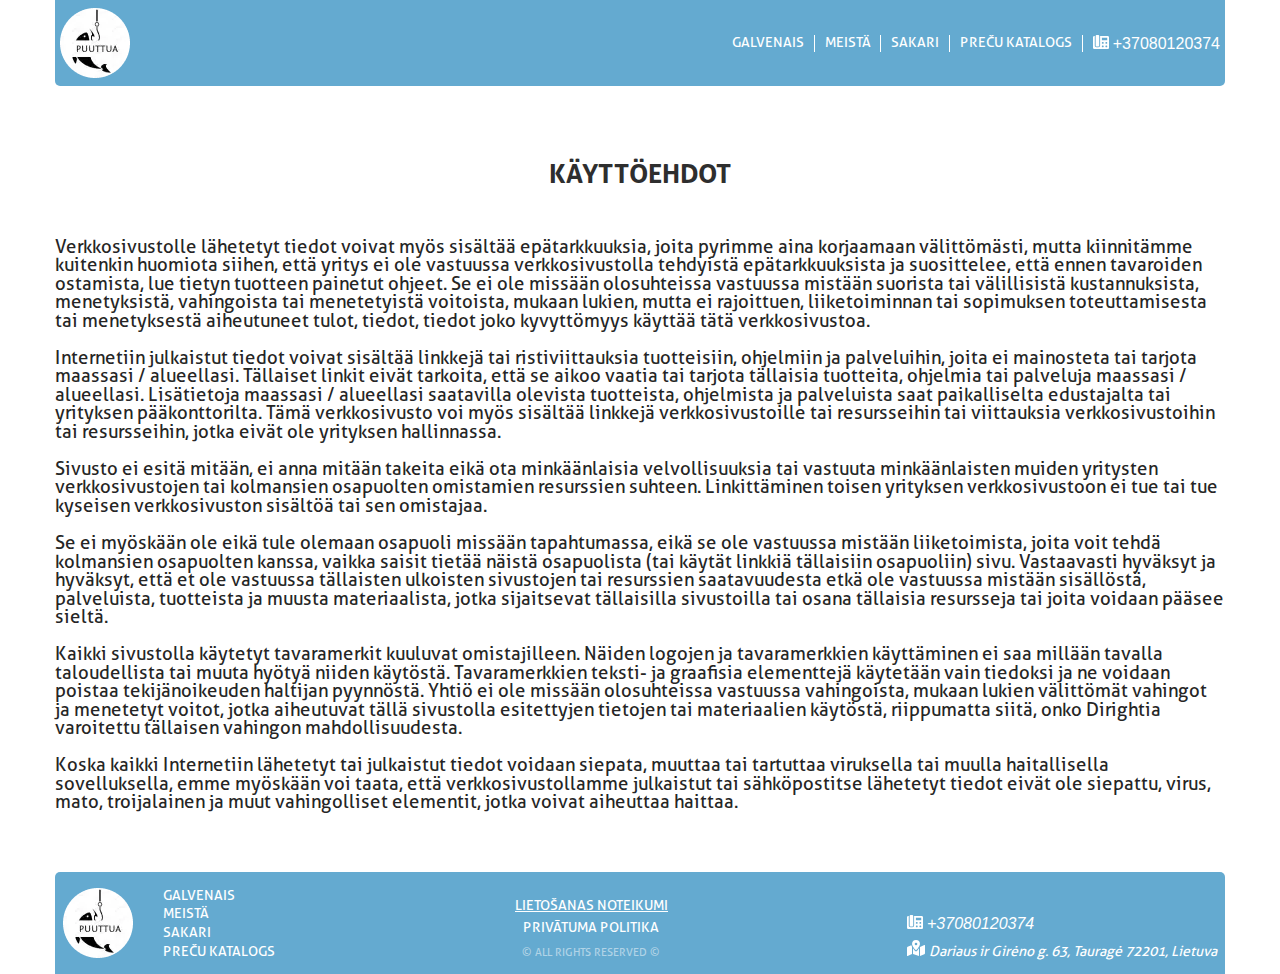
<file: termsOfUse.html>
<!DOCTYPE html>
<html lang="lv">

<head>
  <title>Lietošanas noteikumi</title>
  <meta charset="UTF-8">
  <meta name="format-detection" content="telephone=no">
  <link rel="stylesheet" href="css/style.min.css">
  <link rel="shortcut icon" href="img/icons/favicon.ico">
  <meta name="viewport" content="width=device-width, initial-scale=1.0">
</head>

<body>
  <div class="wrapper">
    <header class="header">
      <div class="container">
        <div class="header__row">
          <div class="header__logo logo"> <a href="index.html">
              <picture>
                <source srcset="img/icons/log.webp" type="image/webp"><img src="img/icons/log.png" alt="Logo">
              </picture>
            </a> </div>
          <div class="header__menu menu">
            <div class="menu__icon icon-menu"> <span></span> <span></span> <span></span> </div>
            <nav class="menu__body">
              <ul class="menu__list">
                <li><a href="index.html" class="menu__link">Galvenais</a></li>
                <li><a href="aboutUs.html" target="_blank"  class="menu__link">Meistä</a></li>
                <li><a href="contacts.html" target="_blank"  class="menu__link">sakari</a></li>
                <li><a href="catalog.html" target="_blank"  class="menu__link">Preču katalogs</a></li>
                <li><a href="tel:+37080120374" target="_blank"  class="data__phone">+37080120374</a></li>
              </ul>
            </nav>
          </div>
        </div>
      </div>
    </header>

    <div class="content">
      <div class="terms">
        <div class="container">
          <div class="terms__item">
            <h3 class="terms__title title">Käyttöehdot</h3>
            <p class="terms__text">
              Verkkosivustolle lähetetyt tiedot voivat myös sisältää epätarkkuuksia, joita pyrimme aina korjaamaan
              välittömästi, mutta kiinnitämme kuitenkin huomiota siihen, että yritys ei ole vastuussa verkkosivustolla
              tehdyistä epätarkkuuksista ja suosittelee, että ennen tavaroiden ostamista, lue tietyn tuotteen painetut
              ohjeet. Se ei ole missään olosuhteissa vastuussa mistään suorista tai välillisistä kustannuksista,
              menetyksistä, vahingoista tai menetetyistä voitoista, mukaan lukien, mutta ei rajoittuen, liiketoiminnan
              tai
              sopimuksen toteuttamisesta tai menetyksestä aiheutuneet tulot, tiedot, tiedot joko kyvyttömyys käyttää
              tätä
              verkkosivustoa.
              <br>
              <br>
              Internetiin julkaistut tiedot voivat sisältää linkkejä tai ristiviittauksia tuotteisiin, ohjelmiin ja
              palveluihin, joita ei mainosteta tai tarjota maassasi / alueellasi. Tällaiset linkit eivät tarkoita, että
              se
              aikoo vaatia tai tarjota tällaisia ​​tuotteita, ohjelmia tai palveluja maassasi / alueellasi. Lisätietoja
              maassasi / alueellasi saatavilla olevista tuotteista, ohjelmista ja palveluista saat paikalliselta
              edustajalta tai yrityksen pääkonttorilta. Tämä verkkosivusto voi myös sisältää linkkejä verkkosivustoille
              tai resursseihin tai viittauksia verkkosivustoihin tai resursseihin, jotka eivät ole yrityksen
              hallinnassa.
              <br>
              <br>
              Sivusto ei esitä mitään, ei anna mitään takeita eikä ota minkäänlaisia ​​velvollisuuksia tai vastuuta
              minkäänlaisten muiden yritysten verkkosivustojen tai kolmansien osapuolten omistamien resurssien suhteen.
              Linkittäminen toisen yrityksen verkkosivustoon ei tue tai tue kyseisen verkkosivuston sisältöä tai sen
              omistajaa.
              <br>
              <br>
              Se ei myöskään ole eikä tule olemaan osapuoli missään tapahtumassa, eikä se ole vastuussa mistään
              liiketoimista, joita voit tehdä kolmansien osapuolten kanssa, vaikka saisit tietää näistä osapuolista (tai
              käytät linkkiä tällaisiin osapuoliin) sivu. Vastaavasti hyväksyt ja hyväksyt, että et ole vastuussa
              tällaisten ulkoisten sivustojen tai resurssien saatavuudesta etkä ole vastuussa mistään sisällöstä,
              palveluista, tuotteista ja muusta materiaalista, jotka sijaitsevat tällaisilla sivustoilla tai osana
              tällaisia ​​resursseja tai joita voidaan pääsee sieltä.
              <br>
              <br>
              Kaikki sivustolla käytetyt tavaramerkit kuuluvat omistajilleen. Näiden logojen ja tavaramerkkien
              käyttäminen
              ei saa millään tavalla taloudellista tai muuta hyötyä niiden käytöstä. Tavaramerkkien teksti- ja graafisia
              elementtejä käytetään vain tiedoksi ja ne voidaan poistaa tekijänoikeuden haltijan pyynnöstä.

              Yhtiö ei ole missään olosuhteissa vastuussa vahingoista, mukaan lukien välittömät vahingot ja menetetyt
              voitot, jotka aiheutuvat tällä sivustolla esitettyjen tietojen tai materiaalien käytöstä, riippumatta
              siitä,
              onko Dirightia varoitettu tällaisen vahingon mahdollisuudesta.
              <br>
              <br>
              Koska kaikki Internetiin lähetetyt tai julkaistut tiedot voidaan siepata, muuttaa tai tartuttaa viruksella
              tai muulla haitallisella sovelluksella, emme myöskään voi taata, että verkkosivustollamme julkaistut tai
              sähköpostitse lähetetyt tiedot eivät ole siepattu, virus, mato, troijalainen ja muut vahingolliset
              elementit, jotka voivat aiheuttaa haittaa.
            </p>
          </div>
        </div>
      </div>
    </div>

    <footer class="footer">
      <div class='container'>
        <div class="footer__row">
          <div class="footer__culum">
            <div class="footer__logo logo"> <a href="index.html">
                <picture>
                  <source srcset="img/icons/log.webp" type="image/webp"><img src="img/icons/log.png" alt="Logo">
                </picture>
              </a> </div>
            <div class="footer__menu footer-menu">
              <nav class="footer-menu__body">
                <ul class="footer-menu__list">
                  <li><a href="index.html" class="footer-menu__link">Galvenais</a></li>
                  <li><a href="aboutUs.html" target="_blank" class="footer-menu__link">Meistä</a></li>
                  <li><a href="contacts.html" target="_blank" class="footer-menu__link">sakari</a></li>
                  <li><a href="catalog.html" target="_blank" class="footer-menu__link">Preču katalogs</a></li>
                </ul>
              </nav>
            </div>
          </div>
          <div class="footer__culum">
            <div class="footer__rules rules">
              <a href="termsOfUse.html" target="_blank" class="active-page">Lietošanas noteikumi</a>
              <a href="privacyPolicy.html" target="_blank">Privātuma politika</a>
              <p class="rules__text">© all rights reserved ©</p>
            </div>
          </div>
          <div class="footer__culum">
            <address class="footer__data">
              <div class="data"> <a class="data__phone" href="tel:+37080120374">+37080120374</a>
                <a class="data__address" target="_blank" href="">Dariaus ir Girėno g. 63, Tauragė 72201, Lietuva</a>
              </div>
            </address>
          </div>
        </div>
      </div>
    </footer>
  </div>
  <script src="https://code.jquery.com/jquery-3.3.1.min.js"></script>
  <script src="js/script.js"></script>
</body>

</html>
</file>
<file: css/style.min.css>
@font-face{font-family:Aller_Bd;font-display:swap;src:url(../fonts/Aller_Bd.woff) format("woff"),url(../fonts/Aller_Bd.woff2) format("woff2");font-weight:700;font-style:Bold}@font-face{font-family:Aller_LtIt;font-display:swap;src:url(../fonts/Aller_LtIt.woff) format("woff"),url(../fonts/Aller_LtIt.woff2) format("woff2");font-weight:300;font-style:Italic}@font-face{font-family:Aller_Rg;font-display:swap;src:url(../fonts/Aller_Rg.woff) format("woff"),url(../fonts/Aller_Rg.woff2) format("woff2");font-weight:400;font-style:normal}*{padding:0;margin:0;border:0}*,:after,:before{-moz-box-sizing:border-box;-webkit-box-sizing:border-box;box-sizing:border-box}:active,:focus{outline:0}a:active,a:focus{outline:0}aside,footer,header,nav,section{display:block}body,html{height:100%;min-width:320px}body{line-height:1;font-family:Aller_Rg;-ms-text-size-adjust:100%;-moz-text-size-adjust:100%;-webkit-text-size-adjust:100%}button,input,textarea{font-family:Aller_Rg}input::-ms-clear{display:none}button{cursor:pointer}button::-moz-focus-inner{padding:0;border:0}a,a:visited{text-decoration:none}a:hover{text-decoration:none}ul li{list-style:none}img{vertical-align:top}h1,h2,h3,h4,h5,h6{font-weight:inherit;font-size:inherit}body{font-family:Aller_Rg;font-size:14px;color:#000}.wrapper{width:100%;min-height:100%;overflow:hidden;display:flex;flex-direction:column}.container{width:100%;max-width:1170px;margin:0 auto}.header{position:relative}.header__row{display:flex;justify-content:space-between;align-items:center;margin-bottom:15px;padding:8px 5px 8px 5px;background-color:#64aad0;border-radius:0 0 5px 5px;position:relative}.header__logo{z-index:4}.menu__body.active{opacity:1;visibility:visible;transition:.5s}.menu__list{text-transform:uppercase;display:flex;justify-content:space-between}.menu__list:last-child{padding:0;border-right:none}.menu__list li{padding:0 10px 0 10px;border-right:1px solid #fff;position:relative}.menu__list li:last-child{padding:0 0 0 10px;border-right:none}.menu__link{color:#fff}.menu__link:hover,:active,:focus{transition:.2s;color:#ff3900}.active-page{box-shadow:0 -5px 0 -4px #fff inset}.icon-menu{display:none;position:absolute;top:46px;right:15px;width:30px;height:18px;cursor:pointer;z-index:5}.icon-menu span{-webkit-transition:all .3s ease 0s;-moz-transition:all .3s ease 0s;-ms-transition:all .3s ease 0s;-o-transition:all .3s ease 0s;transition:all .3s ease 0s;top:8px;left:0;position:absolute;width:100%;height:2px;background-color:#fff}.icon-menu span:first-child{top:0}.icon-menu span:last-child{top:auto;bottom:0}.icon-menu.active span{-moz-transform:scale(0);-ms-transform:scale(0);-webkit-transform:scale(0);-o-transform:scale(0);transform:scale(0)}.icon-menu.active span:first-child{-moz-transform:rotate(-45deg);-ms-transform:rotate(-45deg);-webkit-transform:rotate(-45deg);-o-transform:rotate(-45deg);transform:rotate(-45deg);top:8px}.icon-menu.active span:last-child{-moz-transform:rotate(45deg);-ms-transform:rotate(45deg);-webkit-transform:rotate(45deg);-o-transform:rotate(45deg);transform:rotate(45deg);bottom:8px}footer a{color:#fff}footer{flex:0 0 auto}.footer a:hover,:active,:focus{transition:.2s;color:#ff3900}.footer__row{display:flex;text-align:start;justify-content:space-between;align-items:flex-end;background-color:#64aad0;padding:16px 8px 16px 8px;border-radius:5px 5px 0 0}.footer__culum:first-child{display:flex}.footer__logo{padding:0 30px 0 0}.footer__menu{text-transform:uppercase}.footer-menu__body{height:100%}.footer-menu__list{display:flex;flex-direction:column;justify-content:space-between;height:100%}.footer-menu__link{text-transform:uppercase}.footer__rules{text-align:center}.footer__rules a{display:block;text-transform:uppercase}.footer__rules a:first-child{margin:0 0 8px 0}.footer__data a{display:block}.data__phone{font-family:sans-serif;color:#fff;font-size:16px}.data__phone:hover,:active,:focus{transition:.2s;color:#ff3900}.data__phone::before{content:url(../img/icons/phone-office.svg);size:16px;padding-right:4px}.data__address::before{content:url(../img/icons/map-marked-alt.svg);size:16px;padding-right:4px}.footer__data a:first-child{padding:0 0 8px 0}.rules__text{color:rgba(255,255,255,.5);text-align:center;text-transform:uppercase;font-size:11px;padding-top:13px}.content{flex:1 0 auto}.full-screen{height:auto;margin-bottom:90px}.full-screen__item{position:relative;padding:0 0 56.2% 0}.full-screen__layer{background-color:rgba(0,0,0,.45);width:100%;height:100%;position:absolute}.full-screen__body{color:#fff;text-align:center;display:flex;flex-direction:column;justify-content:space-evenly;height:100%;position:absolute;z-index:1}.full-screen__title{font-family:Aller_Bd;font-size:calc(32px + 14 * ((100vw - 320px)/ (1170 - 320)));padding:0 5px 0 5px;text-transform:uppercase}.full-screen__text{font-family:Aller_LtIt;font-size:calc(15px + 6 * ((100vw - 320px)/ (1170 - 320)));line-height:1.35;padding:0 30px 0 30px}.full-screen__btn{color:#fff;text-transform:uppercase;padding:15px 30px;border-radius:7px;background-color:rgba(0,0,0,.7);background-color:#64aad0}.full-screen__btn:hover{transition:.2s;cursor:pointer;color:#ff3900;transition:cubic-bezier(.95,.05,.795,.035)}.full-screen__video-descktop{position:absolute;top:0;left:0;z-index:-1;width:100%;height:100%;object-fit:cover}.full-screen__video-mobile{position:absolute;top:0;left:0;z-index:-1;width:100%;height:100%;object-fit:cover;display:none}.about__item{text-align:center}.title{margin-bottom:50px;font-family:Aller_Bd;text-transform:uppercase;font-size:calc(20px + 6 * ((100vw - 320px)/ (1170 - 320)));color:#2e2e2e;text-align:center}.about__text{font-size:calc(14px + 4 * ((100vw - 320px)/ (1170 - 320)));text-align:start;line-height:1.5;color:#252525}.about__insert{position:relative;float:left}.about__insert span{position:absolute;bottom:0;left:0;color:#252525}.about__insert-img{padding:10px 15px 15px 0;max-width:100%}.catalog{margin-bottom:60px}.catalog__items{display:grid;grid-template-columns:1fr 1fr 1fr 1fr;justify-content:center;align-items:center}.catalog__title{margin-top:90px}.catalog__item{text-align:center;padding:0 0 15px 0;font-size:calc(14px + 2 * ((100vw - 320px)/ (1170 - 320)))}.catalog__item-img{margin-bottom:20px}.catalog__item-name{margin-bottom:10px;color:rgba(37,37,37,.6)}.catalog__item-price span{padding:0 0 0 5px;color:rgba(255,57,0,.5)}.privacy-policy{margin:60px 0 60px 0}.privacy-policy__text{font-size:calc(14px + 4 * ((100vw - 320px)/ (1170 - 320)));text-align:start;color:#252525}.terms{margin:60px 0 60px 0}.terms__text{font-size:calc(14px + 4 * ((100vw - 320px)/ (1170 - 320)));text-align:start;color:#252525}.text{font-size:calc(14px + 4 * ((100vw - 320px)/ (1170 - 320)));text-align:start;line-height:1.5;color:#252525}.contact__item{margin:45px 0 60px 0;display:flex;justify-content:space-between}.contact__text{font-size:calc(14px + 4 * ((100vw - 320px)/ (1170 - 320)));text-align:start;line-height:1.5;color:#252525;padding:0 20px 0 20px}.contact__phone{font-family:sans-serif;text-transform:uppercase;font-size:calc(20px + 6 * ((100vw - 320px)/ (1170 - 320)));color:#2e2e2e;text-align:center}.about-us{margin-bottom:60px}@media (max-width:1182px){.container{max-width:970px}}@media (max-width:997px){.contact__item{flex-direction:column;align-items:center}.contact__text{text-align:center}.contact__address-map{margin-bottom:25px}}@media (max-width:993px){.catalog__items{grid-template-columns:1fr 1fr}}@media (max-width:991.98px){.container{max-width:750px}}@media (max-width:793px){.footer__logo{padding:0 15px 0 0}.footer-menu{padding-right:5px}.footer__row{flex-direction:column;align-items:center;text-align:center}.footer__logo{display:none}.footer__rules a:first-child{margin:0 0 5px 0}.footer__data a:first-child{padding:16px 0 5px 0}.footer-menu__list li{padding:5px 0 5px 0}}@media (max-width:775px){.about__insert{float:none;padding-bottom:10px}.about__insert span{position:static;display:block}.about__insert-img{padding:10px 0 0 0}}@media (max-width:767.98px){.container{max-width:none;padding:0 10px}}@media (max-width:645px){.contact__address-map iframe{width:100%}.contact__address-map img{width:100%}}@media (max-width:601px){.menu__body{opacity:0;visibility:hidden;position:absolute;left:0;top:100px;width:100%;height:100vh;background-color:#64aad0;z-index:2;padding-top:100px}.menu__list{display:inline-block;text-align:center;width:100%;height:100%}.menu__list li{padding:0 0 40px 0;border-right:none}.menu__link{font-size:30px}.icon-menu{display:block}.header__menu .data__phone{font-size:30px}.header__menu .data__phone::before{content:url(../img/icons/DropDownMenu-phone-office.svg);size:16px;padding-right:8px}}@media (max-width:540px){.full-screen__video-descktop{display:none}.full-screen__video-mobile{display:block}.full-screen__item{position:relative;padding:0 0 56.2% 0;padding:0 0 150% 0}}@media (max-width:500px){.catalog__items{grid-template-columns:1fr}}
</file>
